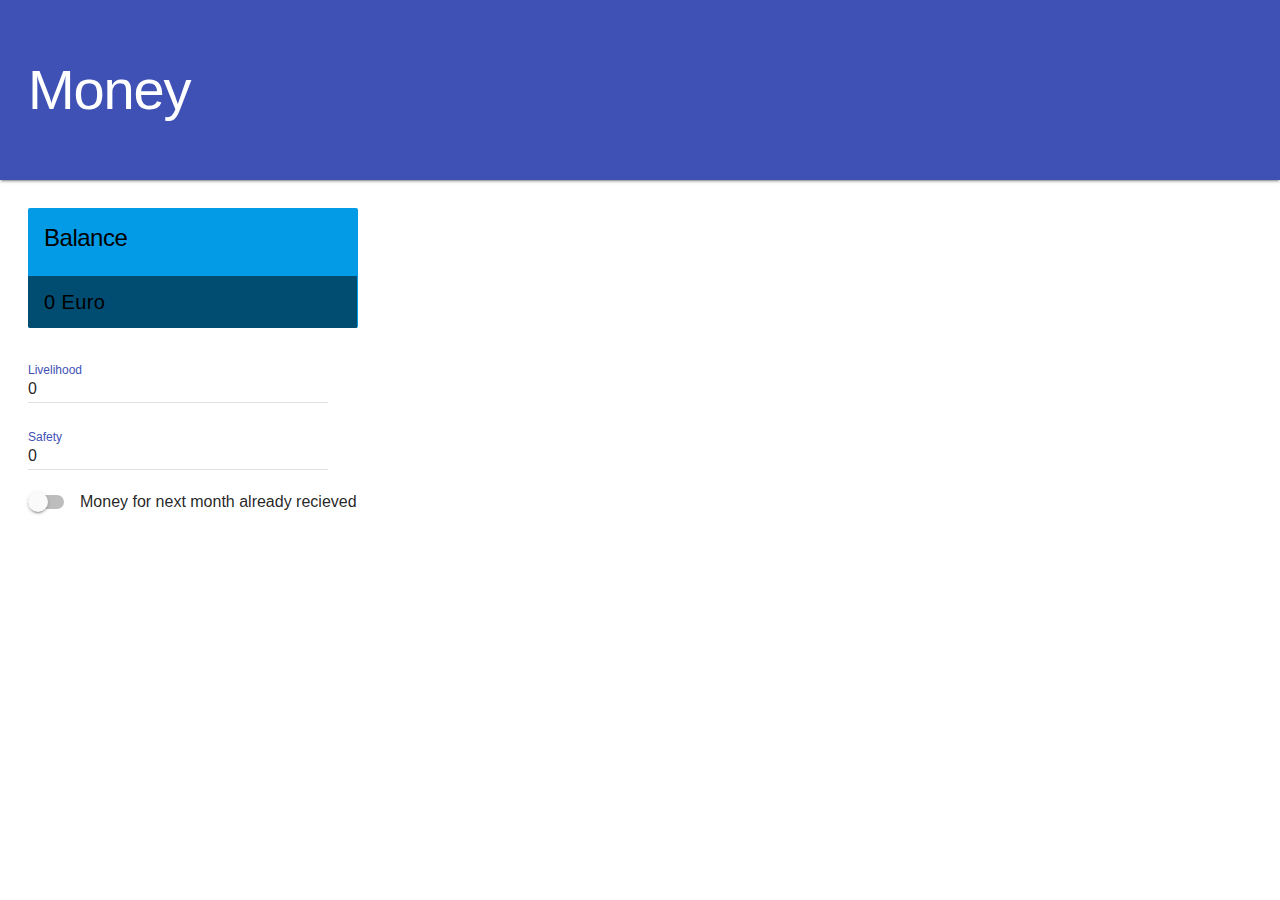
<file: index.html>
<html>

<head>
    <title>Elm!</title>
    <script src="built/index.js" charset="utf-8"></script>
    <link rel="stylesheet" href="main.css">
    <meta name="viewport" content="width=500, initial-scale=1">
</head>

<body>
    <div id="app"></div>
    <script>
        var storedState = localStorage.getItem('money')
        var startingState = storedState ? JSON.parse(storedState) : null
        var money = Elm.Main.embed(document.getElementById("app"), startingState)

        money.ports.setStorage.subscribe(function (state) {
          localStorage.setItem('money', JSON.stringify(state))
        })
    </script>
</body>

</html>
</file>
<file: main.css>
@import url("material.min.css");
</file>
